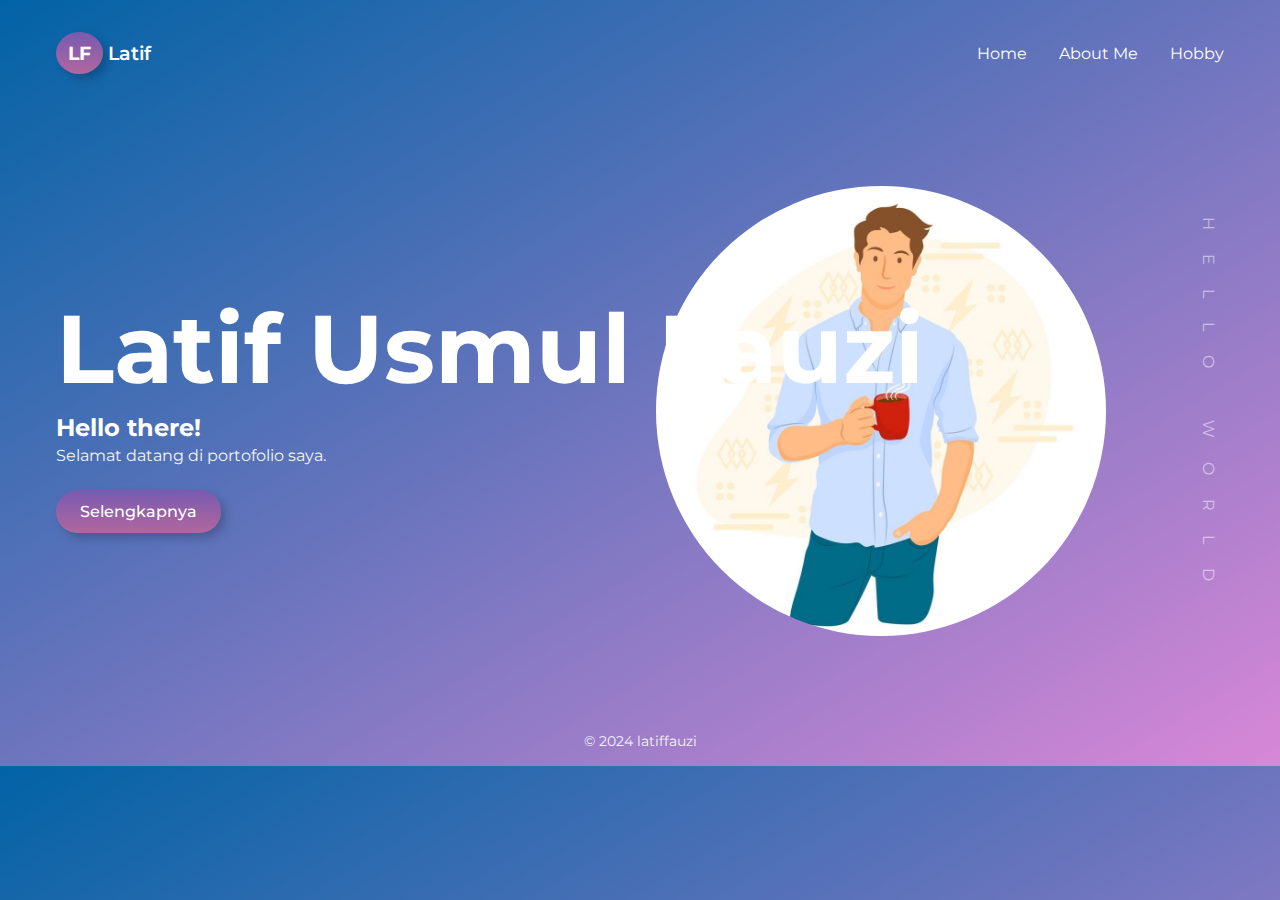
<file: index.html>
<!DOCTYPE html>
<html lang="en">
<head>
  <meta charset="UTF-8">
  <meta name="viewport" content="width=device-width, initial-scale=1.0">
  <title>Portfolio</title>
  <link rel="stylesheet" href="styles.css">
  <style>
    /* Custom CSS goes here */
  </style>
</head>
<body>
    <nav>
        <div class="nav__bar">
            <a href="index.html"><span class="logo nav__logo">LF</span> Latif</a>
          <div class="nav__menu__btn" id="menu-btn">
            <i class="ri-menu-3-line"></i>
          </div>
        </div>
          <ul class="nav__links" id="nav-links">
            <li><a href="index.html">Home</a></li>
            <li><a href="about_me.html">About Me</a></li>
            <li><a href="hobi.html">Hobby</a></li>
            <li><a>Contact</a></li>
          </ul>
      </nav>
   

  <div class="section__container header__container" id="about-me">
    <div class="header__content">
      <h1>Latif Usmul Fauzi</h1>
      <h2>Hello there!</h2>
      <p class="section__description">
        Selamat datang di portofolio saya.
      </p>
      <a href="about_me.html" class="btn">Selengkapnya</a>
    </div>
    <div class="header__image">
      <img src="profil.jpg" alt="About Me Image">
    </div>
  </div>

  <footer class="footer">
    &copy; 2024 latiffauzi
  </footer>

  <script>
    // JavaScript goes here
  </script>
</body>
</html>
</file>
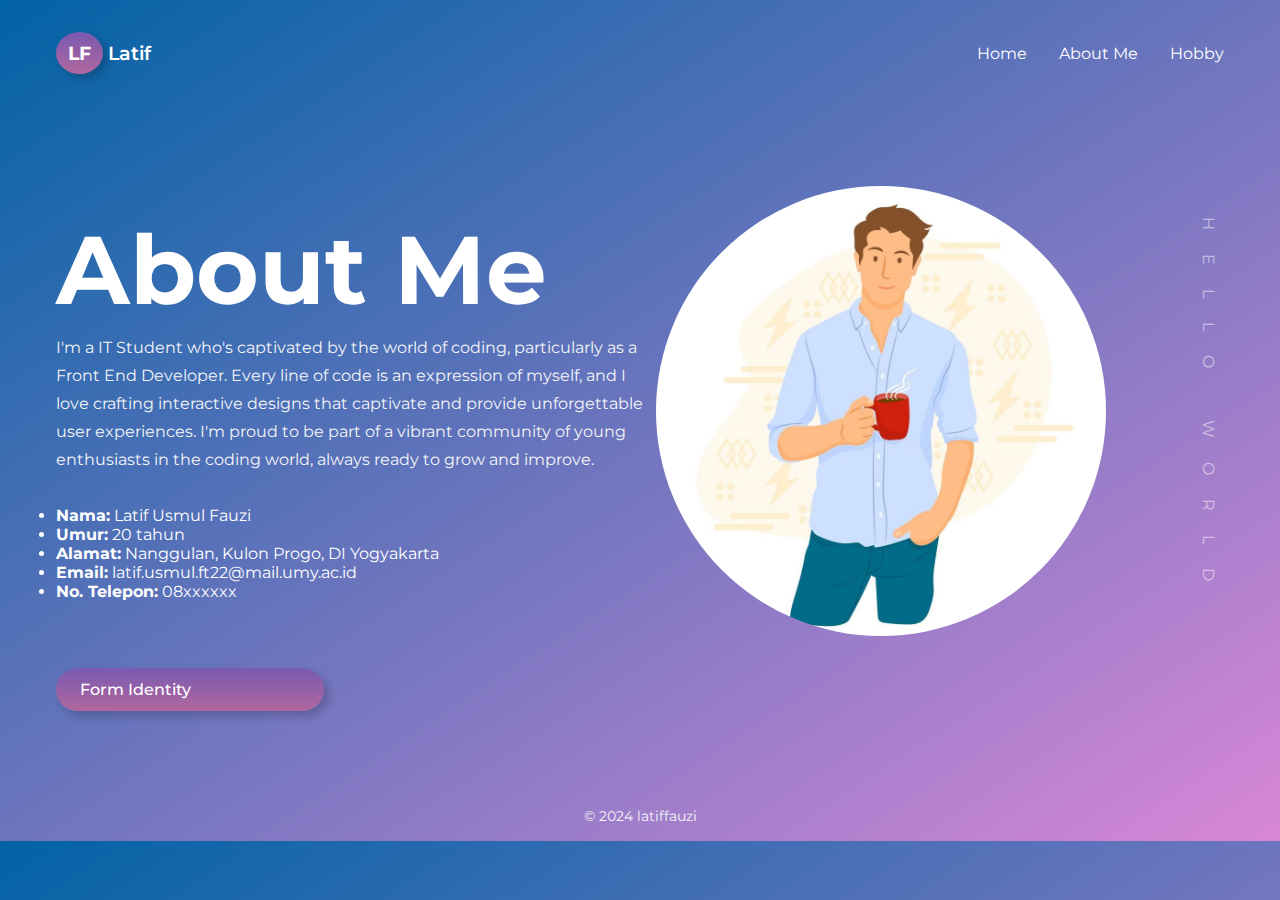
<file: about_me.html>
<!DOCTYPE html>
<html lang="en">
<head>
  <meta charset="UTF-8">
  <meta name="viewport" content="width=device-width, initial-scale=1.0">
  <title>Portfolio</title>
  <link rel="stylesheet" href="about_me.css">
  <style>
    /* Custom CSS goes here */
  </style>
</head>
<body>
    <nav>
        <div class="nav__bar">
            <a href="index.html"><span class="logo nav__logo">LF</span> Latif</a>
          <div class="nav__menu__btn" id="menu-btn">
            <i class="ri-menu-3-line"></i>
          </div>
        </div>
          <ul class="nav__links" id="nav-links">
            <li><a href="index.html">Home</a></li>
            <li><a href="about_me.html">About Me</a></li>
            <li><a href="hobi.html">Hobby</a></li>
            
            <li><a>Contact</a></li>
          </ul>
      </nav>
   

  <div class="section__container header__container" id="about-me">
    <div class="header__content">
      <h1>About Me</h1>
      <p class="section__description">
        I'm a IT Student who's captivated by the world of coding, particularly as a Front End Developer.
         Every line of code is an expression of myself, and I love crafting interactive designs that captivate and provide unforgettable user experiences. I'm proud to be part of a vibrant community of young enthusiasts in the coding world, always ready to grow and improve.
      </p>
      <li><strong>Nama:</strong> Latif Usmul Fauzi</li>
      <li><strong>Umur:</strong> 20 tahun</li>
      <li><strong>Alamat:</strong> Nanggulan, Kulon Progo, DI Yogyakarta</li>
      <li><strong>Email:</strong> latif.usmul.ft22@mail.umy.ac.id</li>
      <li><strong>No. Telepon:</strong> 08xxxxxx</li>
    </div>
    <div class="header__image">
      <img src="profil.jpg" alt="About Me Image">
    </div>
    <a href="form.html" class="btn">Form Identity</a>
  </div>


  <footer class="footer">
    &copy; 2024 latiffauzi
  </footer>

  <script>
    // JavaScript goes here
  </script>
</body>
</html>
</file>
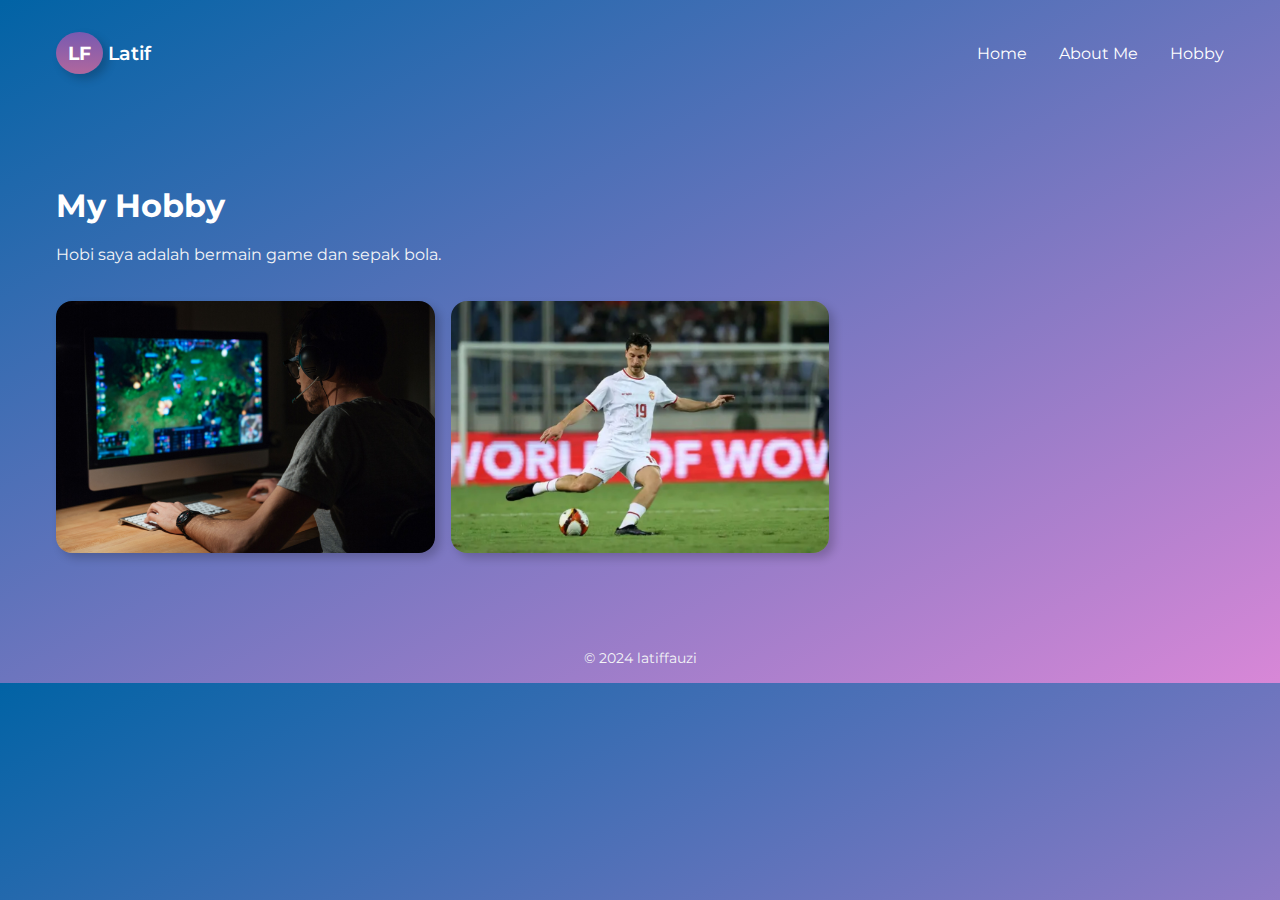
<file: hobi.html>
<!DOCTYPE html>
<html lang="en">
<head>
  <meta charset="UTF-8">
  <meta name="viewport" content="width=device-width, initial-scale=1.0">
  <title>Portfolio</title>
  <link rel="stylesheet" href="styles.css">
  <style>
    /* Custom CSS goes here */
  </style>
</head>
<body>
    <nav>
        <div class="nav__bar">
            <a href="index.html"><span class="logo nav__logo">LF</span> Latif</a>
          <div class="nav__menu__btn" id="menu-btn">
            <i class="ri-menu-3-line"></i>
          </div>
        </div>
          <ul class="nav__links" id="nav-links">
            <li><a href="index.html">Home</a></li>
            <li><a href="about_me.html">About Me</a></li>
            <li><a href="hobi.html">Hobby</a></li>
            <li><a>Contact</a></li>
          </ul>
      </nav>

  <section class="section__container portfolio__container" id="hobby">
    <h2 class="section__header">My Hobby</h2>
    <p class="section__description">
        Hobi saya adalah bermain game dan sepak bola.
    </p>
    <div class="portfolio__grid">
    
      <div class="portfolio__card">
        <img src="game.jpg" alt="game" />
      </div>
      <div class="portfolio__card">
        <img src="sepakbola.jpg" alt="sepakbola" />
      </div>
    </div>
  </section>
   

  <footer class="footer">
    &copy; 2024 latiffauzi
  </footer>

  <script>
    // JavaScript goes here
  </script>
</body>
</html>
</file>
<file: styles.css>
@import url("https://fonts.googleapis.com/css2?family=Montserrat:wght@400;500;600;700&display=swap");

:root {
  --primary-color: #785ab1;
  --secondary-color: #b1679d;
  --extra-light: #f3f4f6;
  --white: #ffffff;
  --gradient-1: linear-gradient(to bottom right, #0163a5, #d887d7);
  --gradient-2: linear-gradient(
    to bottom,
    var(--primary-color),
    var(--secondary-color)
  );
  --max-width: 1200px;
}

* {
  padding: 0;
  margin: 0;
  box-sizing: border-box;
}

.section__container {
  max-width: var(--max-width);
  margin: auto;
  padding: 5rem 1rem;
}

.section__header {
  margin-bottom: 1rem;
  font-size: 2rem;
  font-weight: 700;
  text-align: center;
}

.section__description {
  max-width: 600px;
  margin-inline: auto;
  color: var(--extra-light);
  text-align: center;
  line-height: 1.75rem;
}

.btn {
  padding: 0.75rem 1.5rem;
  font-size: 1rem;
  font-weight: 500;
  color: var(--white);
  background-image: var(--gradient-2);
  outline: none;
  border: none;
  border-radius: 5rem;
  cursor: pointer;
  box-shadow: 5px 5px 10px rgba(0, 0, 0, 0.2);
}

img {
  width: 100%;
  display: flex;
}

a {
  text-decoration: none;
}

.logo {
  display: inline-block;
  padding: 10px 14px;
  font-size: 1.5rem;
  font-weight: 700;
  color: var(--white);
  background-image: var(--gradient-2);
  border-radius: 100%;
  box-shadow: 5px 5px 10px rgba(0, 0, 0, 0.2);
}

html,
body {
  scroll-behavior: smooth;
}

body {
  font-family: "Montserrat", sans-serif;
  color: var(--white);
  background-image: var(--gradient-1);
}

nav {
  position: fixed;
  isolation: isolate;
  top: 0;
  width: 100%;
  max-width: var(--max-width);
  margin: auto;
  z-index: 9;
}

.nav__bar {
  padding: 1rem;
  display: flex;
  align-items: center;
  justify-content: space-between;
  gap: 2rem;
  background-image: var(--gradient-1);
}

.nav__logo {
  padding: 9px 12px;
  font-size: 1.2rem;
}

.nav__bar a {
  font-size: 1.2rem;
  font-weight: 600;
  color: var(--white);
}

.nav__menu__btn {
  font-size: 1.5rem;
  color: var(--white);
  cursor: pointer;
}

.nav__links {
  list-style: none;
  position: absolute;
  width: 100%;
  padding: 2rem;
  display: flex;
  flex-direction: column;
  align-items: center;
  gap: 2rem;
  background-image: var(--gradient-2);
  transform: translateY(-100%);
  transition: 0.5s;
  z-index: -1;
}

.nav__links.open {
  transform: translateY(0);
}

.nav__links a {
  color: var(--white);
  transition: 0.3s;
}

.nav__links a:hover {
  color: var(--white);
}

.btn__large {
  display: none;
}

.header__container {
  padding-top: 8rem;
  display: grid;
  gap: 2rem;
  isolation: isolate;
}

.header__content {
  text-align: center;
}

.header__content h1 {
  margin-bottom: 1rem;
  font-size: 3rem;
  text-align: center;
}

.header__content .section__description {
  margin-bottom: 2rem;
}

.header__image {
  position: relative;
  isolation: isolate;
  z-index: -1;
}

.header__image img {
  max-width: 450px;
  margin-inline: auto;
  border-radius: 25rem;
}

.header__image::after {
  position: absolute;
  content: "HELLO WORLD";
  letter-spacing: 1.5rem;
  opacity: 0.5;
  right: 1rem;
  top: 50%;
  transform: translate(50%, -50%) rotate(90deg);
}

.about__container {
  display: grid;
  gap: 2rem;
}

.about__image {
  position: relative;
  isolation: isolate;
  max-width: 400px;
  margin: auto;
}

.about__img {
  border-radius: 100%;
}

.about__bg-1,
.about__bg-2 {
  position: absolute;
  max-width: 150px;
  z-index: -1;
}

.about__bg-1 {
  top: 0;
  left: 0;
}

.about__bg-2 {
  right: 0;
  bottom: 0;
}

.about__content {
  text-align: center;
}

.about__content .section__description {
  margin-bottom: 2rem;
}

.service__grid {
  margin-top: 2rem;
  display: grid;
  gap: 1rem;
}

.service__card {
  padding: 2rem 1rem;
  text-align: center;
  background-image: var(--gradient-2);
  border-radius: 1rem;
  box-shadow: 5px 5px 10px rgba(0, 0, 0, 0.2);
}

.service__card span {
  display: inline-block;
  margin-bottom: 1rem;
  font-size: 2rem;
}

.service__card h4 {
  margin-bottom: 1rem;
  font-size: 1.2rem;
  font-weight: 700;
}

.service__card p {
  color: var(--extra-light);
  line-height: 2rem;
}

.portfolio__grid {
  margin-top: 2rem;
  display: grid;
  gap: 1rem;
}

.portfolio__card {
  overflow: hidden;
  border-radius: 1rem;
  box-shadow: 5px 5px 10px rgba(0, 0, 0, 0.2);
}

.portfolio__card img {
  transition: 0.5s;
}

.portfolio__card:hover img {
  transform: scale(1.1);
}

.portfolio__banner {
  margin-top: 2rem;
  padding: 2rem;
  display: grid;
  gap: 2rem;
  text-align: center;
  background-image: var(--gradient-2);
  border-radius: 1rem;
  box-shadow: 5px 5px 10px rgba(0, 0, 0, 0.2);
}

.portfolio__banner__card span {
  display: inline-block;
  margin-bottom: 0.5rem;
  font-size: 1.5rem;
}

.portfolio__banner__card h4 {
  font-size: 1.2rem;
  font-weight: 600;
}

.portfolio__banner__card p {
  font-weight: 500;
}

.contact__container {
  text-align: center;
}

.contact__container .logo {
  margin-bottom: 1rem;
}

.contact__socials {
  margin-top: 2rem;
  display: flex;
  align-items: center;
  justify-content: center;
  gap: 1rem;
  flex-wrap: wrap;
}

.contact__socials a {
  padding: 7px 10px;
  font-size: 1.5rem;
  color: var(--white);
  background: rgba(255, 255, 255, 0.2);
  border-radius: 100%;
  box-shadow: 5px 5px 10px rgba(0, 0, 0, 0.1);
  transition: 0.3s;
}

.contact__socials a:hover {
  background: var(--gradient-2);
  box-shadow: 5px 5px 10px rgba(0, 0, 0, 0.2);
}

.footer {
  padding: 1rem;
  font-size: 0.9rem;
  color: var(--extra-light);
  text-align: center;
}

@media (width > 576px) {
  .service__grid {
    grid-template-columns: repeat(2, 1fr);
  }

  .portfolio__grid {
    grid-template-columns: repeat(2, 1fr);
  }

  .portfolio__banner {
    grid-template-columns: repeat(2, 1fr);
    text-align: left;
  }
}

@media (width > 768px) {
  nav {
    padding: 2rem 1rem;
    position: static;
    display: flex;
    align-items: center;
    justify-content: space-between;
  }

  .nav__bar {
    padding: 0;
    background-image: none;
  }

  .nav__menu__btn {
    display: none;
  }

  .nav__links {
    padding: 0;
    width: unset;
    position: static;
    transform: none;
    flex-direction: row;
    background-image: none;
  }

  .nav__links a:hover {
    color: var(--secondary-color);
  }

  .nav__links li:last-child {
    display: none;
  }

  .btn__large {
    display: flex;
  }

  .header__container {
    padding-top: 5rem;
    grid-template-columns: repeat(4, 1fr);
    align-items: center;
  }

  .header__image {
    grid-area: 1/3/2/5;
  }

  .header__image img {
    margin-inline-start: unset;
  }

  .header__content {
    grid-area: 1/1/2/4;
    text-align: left;
  }

  .header__content h1 {
    font-size: 6rem;
    line-height: 6rem;
    text-align: left;
  }

  .header__content .section__description {
    text-align: left;
    margin-inline-start: unset;
  }

  .about__container {
    grid-template-columns: repeat(2, 1fr);
    align-items: center;
  }

  .about__content,
  .about__content :is(.section__header, .section__description) {
    text-align: left;
  }

  .service__grid {
    grid-template-columns: repeat(3, 1fr);
  }

  .portfolio__container :is(.section__header, .section__description) {
    text-align: left;
    margin-inline-start: unset;
  }

  .portfolio__grid {
    grid-template-columns: repeat(3, 1fr);
  }

  .portfolio__banner {
    grid-template-columns: repeat(3, 1fr);
  }
}
</file>
<file: about_me.css>
@import url("https://fonts.googleapis.com/css2?family=Montserrat:wght@400;500;600;700&display=swap");

:root {
  --primary-color: #785ab1;
  --secondary-color: #b1679d;
  --extra-light: #f3f4f6;
  --white: #ffffff;
  --gradient-1: linear-gradient(to bottom right, #0163a5, #d887d7);
  --gradient-2: linear-gradient(
    to bottom,
    var(--primary-color),
    var(--secondary-color)
  );
  --max-width: 1200px;
}

* {
  padding: 0;
  margin: 0;
  box-sizing: border-box;
}

.section__container {
  max-width: var(--max-width);
  margin: auto;
  padding: 5rem 1rem;
}

.section__header {
  margin-bottom: 1rem;
  font-size: 2rem;
  font-weight: 700;
  text-align: center;
}

.section__description {
  max-width: 600px;
  margin-inline: auto;
  color: var(--extra-light);
  text-align: center;
  line-height: 1.75rem;
}

.btn {
  padding: 0.75rem 1.5rem;
  font-size: 1rem;
  font-weight: 500;
  color: var(--white);
  background-image: var(--gradient-2);
  outline: none;
  border: none;
  border-radius: 5rem;
  cursor: pointer;
  box-shadow: 5px 5px 10px rgba(0, 0, 0, 0.2);
}

img {
  width: 100%;
  display: flex;
}

a {
  text-decoration: none;
}

.logo {
  display: inline-block;
  padding: 10px 14px;
  font-size: 1.5rem;
  font-weight: 700;
  color: var(--white);
  background-image: var(--gradient-2);
  border-radius: 100%;
  box-shadow: 5px 5px 10px rgba(0, 0, 0, 0.2);
}

html,
body {
  scroll-behavior: smooth;
}

body {
  font-family: "Montserrat", sans-serif;
  color: var(--white);
  background-image: var(--gradient-1);
}

nav {
  position: fixed;
  isolation: isolate;
  top: 0;
  width: 100%;
  max-width: var(--max-width);
  margin: auto;
  z-index: 9;
}

.nav__bar {
  padding: 1rem;
  display: flex;
  align-items: center;
  justify-content: space-between;
  gap: 2rem;
  background-image: var(--gradient-1);
}

.nav__logo {
  padding: 9px 12px;
  font-size: 1.2rem;
}

.nav__bar a {
  font-size: 1.2rem;
  font-weight: 600;
  color: var(--white);
}

.nav__menu__btn {
  font-size: 1.5rem;
  color: var(--white);
  cursor: pointer;
}

.nav__links {
  list-style: none;
  position: absolute;
  width: 100%;
  padding: 2rem;
  display: flex;
  flex-direction: column;
  align-items: center;
  gap: 2rem;
  background-image: var(--gradient-2);
  transform: translateY(-100%);
  transition: 0.5s;
  z-index: -1;
}

.nav__links.open {
  transform: translateY(0);
}

.nav__links a {
  color: var(--white);
  transition: 0.3s;
}

.nav__links a:hover {
  color: var(--white);
}

.btn__large {
  display: none;
}

.header__container {
  padding-top: 8rem;
  display: grid;
  gap: 2rem;
  isolation: isolate;
}

.header__content {
  text-align: center;
}

.header__content h1 {
  margin-bottom: 1rem;
  font-size: 3rem;
  text-align: center;
}

.header__content .section__description {
  margin-bottom: 2rem;
}

.header__image {
  position: relative;
  isolation: isolate;
  z-index: -1;
}

.header__image img {
  max-width: 450px;
  margin-inline: auto;
  border-radius: 25rem;
}

.header__image::after {
  position: absolute;
  content: "HELLO WORLD";
  letter-spacing: 1.5rem;
  opacity: 0.5;
  right: 1rem;
  top: 50%;
  transform: translate(50%, -50%) rotate(90deg);
}

.about__container {
  display: grid;
  gap: 2rem;
}

.about__image {
  position: relative;
  isolation: isolate;
  max-width: 400px;
  margin: auto;
}

.about__img {
  border-radius: 100%;
}

.about__bg-1,
.about__bg-2 {
  position: absolute;
  max-width: 150px;
  z-index: -1;
}

.about__bg-1 {
  top: 0;
  left: 0;
}

.about__bg-2 {
  right: 0;
  bottom: 0;
}

.about__content {
  text-align: center;
}

.about__content .section__description {
  margin-bottom: 2rem;
}

.service__grid {
  margin-top: 2rem;
  display: grid;
  gap: 1rem;
}

.service__card {
  padding: 2rem 1rem;
  text-align: center;
  background-image: var(--gradient-2);
  border-radius: 1rem;
  box-shadow: 5px 5px 10px rgba(0, 0, 0, 0.2);
}

.service__card span {
  display: inline-block;
  margin-bottom: 1rem;
  font-size: 2rem;
}

.service__card h4 {
  margin-bottom: 1rem;
  font-size: 1.2rem;
  font-weight: 700;
}

.service__card p {
  color: var(--extra-light);
  line-height: 2rem;
}

.portfolio__grid {
  margin-top: 2rem;
  display: grid;
  gap: 1rem;
}

.portfolio__card {
  overflow: hidden;
  border-radius: 1rem;
  box-shadow: 5px 5px 10px rgba(0, 0, 0, 0.2);
}

.portfolio__card img {
  transition: 0.5s;
}

.portfolio__card:hover img {
  transform: scale(1.1);
}

.portfolio__banner {
  margin-top: 2rem;
  padding: 2rem;
  display: grid;
  gap: 2rem;
  text-align: center;
  background-image: var(--gradient-2);
  border-radius: 1rem;
  box-shadow: 5px 5px 10px rgba(0, 0, 0, 0.2);
}

.portfolio__banner__card span {
  display: inline-block;
  margin-bottom: 0.5rem;
  font-size: 1.5rem;
}

.portfolio__banner__card h4 {
  font-size: 1.2rem;
  font-weight: 600;
}

.portfolio__banner__card p {
  font-weight: 500;
}

.contact__container {
  text-align: center;
}

.contact__container .logo {
  margin-bottom: 1rem;
}

.contact__socials {
  margin-top: 2rem;
  display: flex;
  align-items: center;
  justify-content: center;
  gap: 1rem;
  flex-wrap: wrap;
}

.contact__socials a {
  padding: 7px 10px;
  font-size: 1.5rem;
  color: var(--white);
  background: rgba(255, 255, 255, 0.2);
  border-radius: 100%;
  box-shadow: 5px 5px 10px rgba(0, 0, 0, 0.1);
  transition: 0.3s;
}

.contact__socials a:hover {
  background: var(--gradient-2);
  box-shadow: 5px 5px 10px rgba(0, 0, 0, 0.2);
}

.footer {
  padding: 1rem;
  font-size: 0.9rem;
  color: var(--extra-light);
  text-align: center;
}

@media (width > 576px) {
  .service__grid {
    grid-template-columns: repeat(2, 1fr);
  }

  .portfolio__grid {
    grid-template-columns: repeat(2, 1fr);
  }

  .portfolio__banner {
    grid-template-columns: repeat(2, 1fr);
    text-align: left;
  }
}

@media (width > 768px) {
  nav {
    padding: 2rem 1rem;
    position: static;
    display: flex;
    align-items: center;
    justify-content: space-between;
  }

  .nav__bar {
    padding: 0;
    background-image: none;
  }

  .nav__menu__btn {
    display: none;
  }

  .nav__links {
    padding: 0;
    width: unset;
    position: static;
    transform: none;
    flex-direction: row;
    background-image: none;
  }

  .nav__links a:hover {
    color: var(--secondary-color);
  }

  .nav__links li:last-child {
    display: none;
  }

  .btn__large {
    display: flex;
  }

  .header__container {
    padding-top: 5rem;
    grid-template-columns: repeat(4, 1fr);
    align-items: center;
  }

  .header__image {
    grid-area: 1/3/2/5;
  }

  .header__image img {
    margin-inline-start: unset;
  }

  .header__content {
    grid-area: 1/1/2/4;
    text-align: left;
  }

  .header__content h1 {
    font-size: 6rem;
    line-height: 6rem;
    text-align: left;
  }

  .header__content .section__description {
    text-align: left;
    margin-inline-start: unset;
  }

  .about__container {
    grid-template-columns: repeat(2, 1fr);
    align-items: center;
  }

  .about__content,
  .about__content :is(.section__header, .section__description) {
    text-align: left;
  }

  .service__grid {
    grid-template-columns: repeat(3, 1fr);
  }

  .portfolio__container :is(.section__header, .section__description) {
    text-align: left;
    margin-inline-start: unset;
  }

  .portfolio__grid {
    grid-template-columns: repeat(3, 1fr);
  }

  .portfolio__banner {
    grid-template-columns: repeat(3, 1fr);
  }
}
</file>
